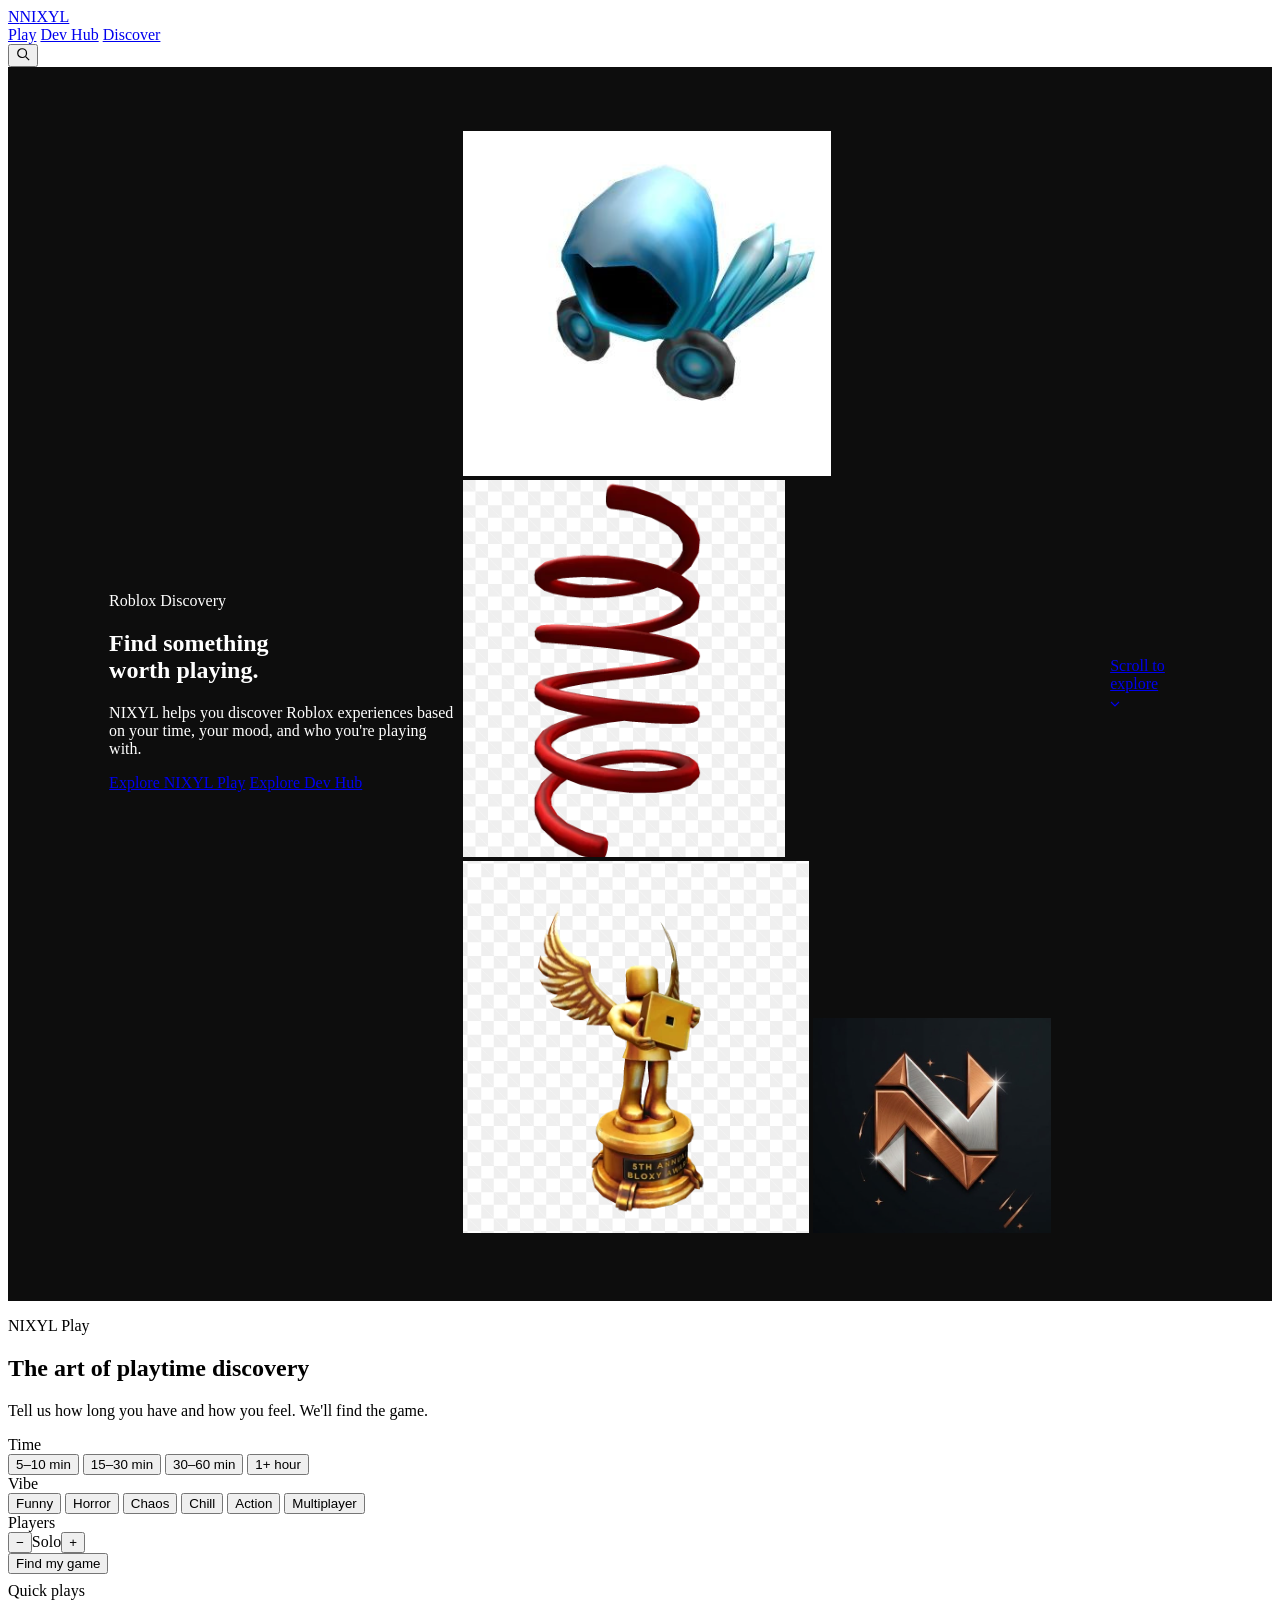
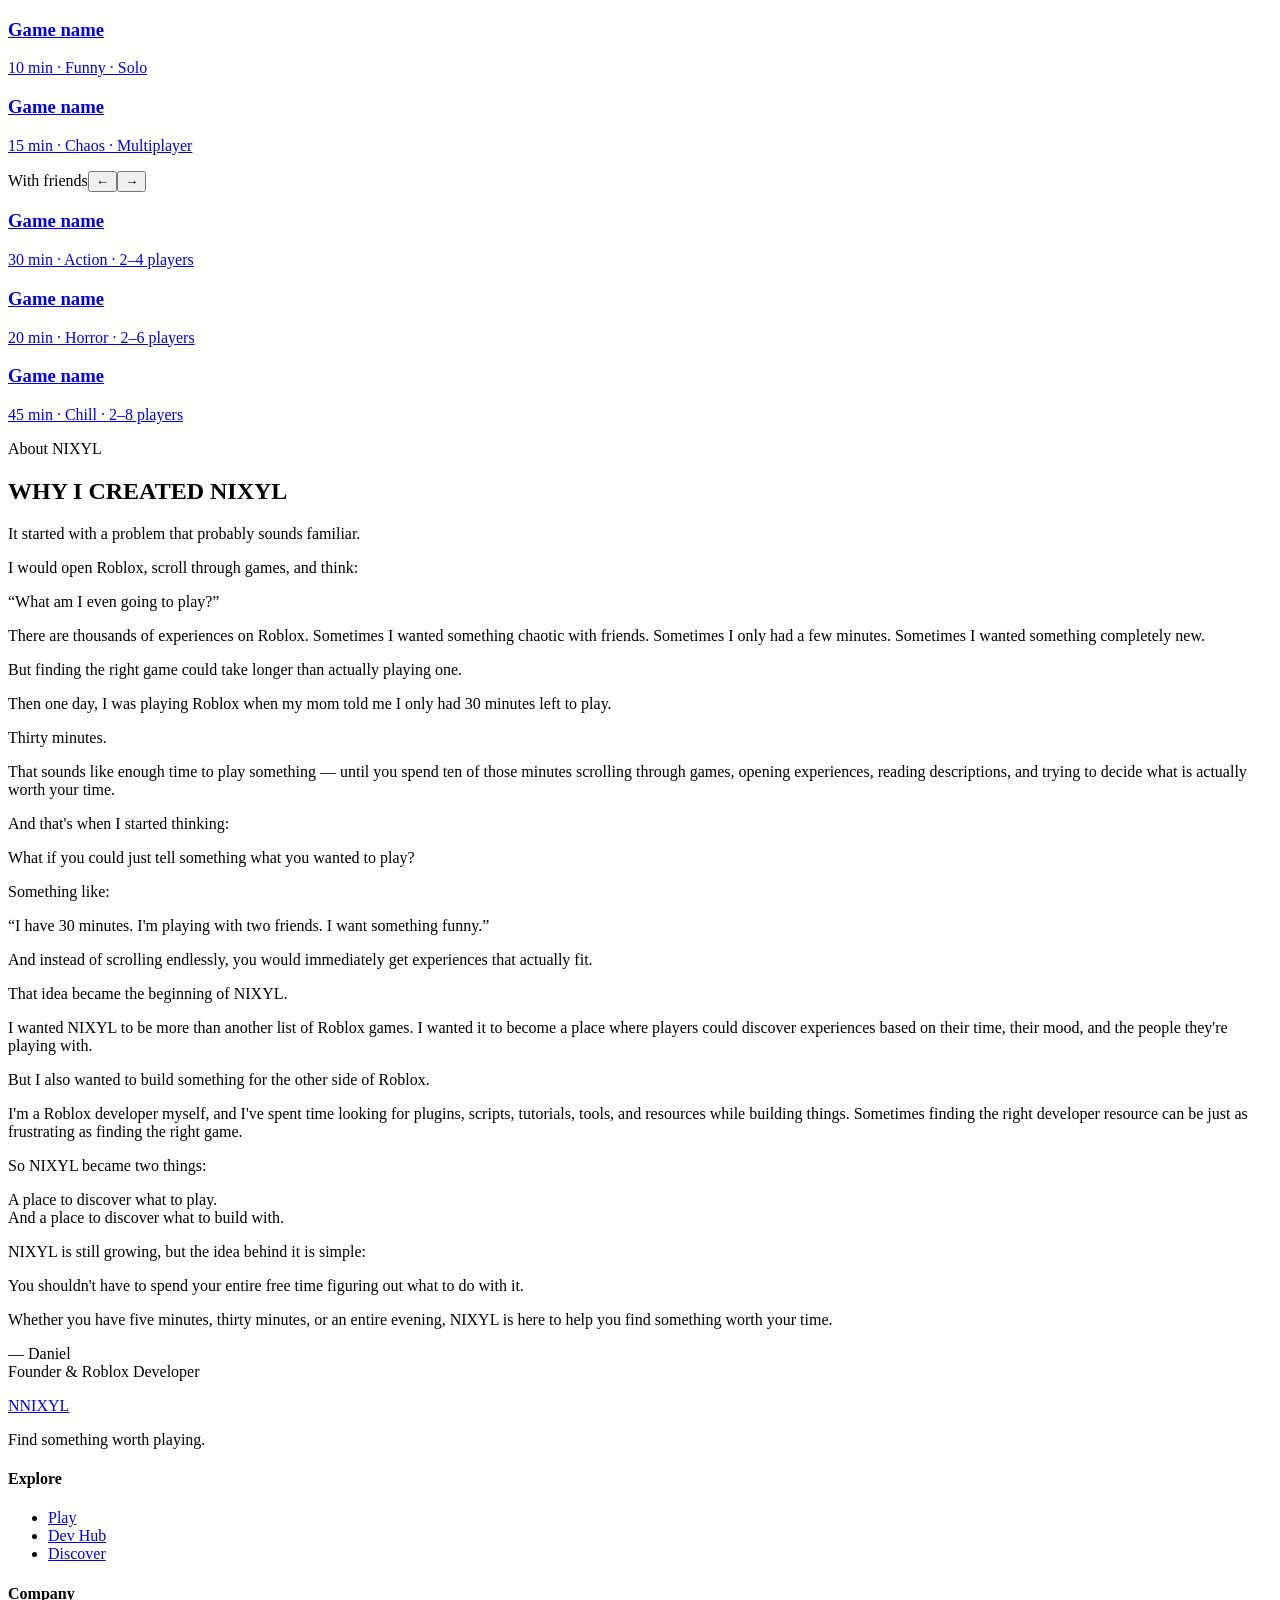
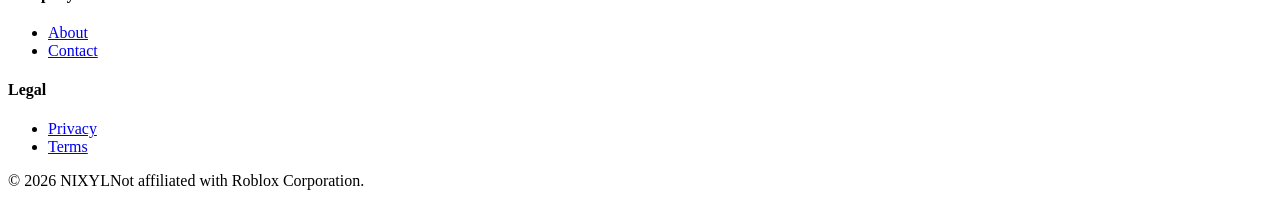
<file: index.html>
<!DOCTYPE html>
<html lang="en">
<head>
<title>NIXYL — Find something worth playing</title>
<meta charset="utf-8">
<meta name="viewport" content="width=device-width, initial-scale=1">
<link rel="preconnect" href="https://fonts.googleapis.com">
<link rel="preconnect" href="https://fonts.gstatic.com" crossorigin>
<link href="https://fonts.googleapis.com/css2?family=Inter:wght@400;500&family=Newsreader:opsz,wght@6..72,400;6..72,500&display=swap" rel="stylesheet">
<link rel="stylesheet" href="nixyl.css">
</head>
<body>
<header class="site-header">
  <div class="wrap">
    <a class="logo" href="index.html" aria-label="NIXYL home"><span class="logo-mark">N</span>NIXYL</a>
    <nav class="nav" aria-label="Primary">
      <a href="index.html#play">Play</a>
      <a href="devhub.html">Dev Hub</a>
      <a href="index.html#discover">Discover</a>
    </nav>
    <button class="search" aria-label="Search"><svg width="14" height="14" viewBox="0 0 16 16" fill="none" stroke="currentColor" stroke-width="1.4"><circle cx="7" cy="7" r="5"/><path d="M11 11l4 4"/></svg></button>
  </div>
</header>

<main id="top">
  <section class="hero">
    <div class="wrap">
      <div class="hero-copy">
        <p class="eyebrow">Roblox Discovery</p>
        <h1 class="serif">Find something<br>worth playing.</h1>
        <p>NIXYL helps you discover Roblox experiences based on your time, your mood, and who you're playing with.</p>
        <div class="hero-actions">
          <a class="btn" href="#play">Explore NIXYL Play</a>
          <a class="btn" href="devhub.html">Explore Dev Hub</a>
        </div>
      </div>
    </div>
    
    <!-- Hero object images container linked to your assets repository files -->
    <div class="hero-visual" id="hero-visual">
      <img class="art art-hat" src="assets/Screenshot 2026-10-01 170854.png" alt="Dominus / Roblox Hat">
      <img class="art art-coil" src="assets/Screenshot 2026-10-01 170929.png" alt="Speed Coil">
      <img class="art art-trophy" src="assets/Screenshot 2026-10-01 171021.png" alt="Bloxy Trophy">
      <img class="art art-logo" src="assets/Screenshot 2026-10-01 172942.png" alt="NIXYL Emblem">
      <span class="art-floor"></span>
    </div>
    
    <a class="scroll-cue" href="#play">Scroll to explore <svg width="10" height="6" viewBox="0 0 10 6" fill="none" stroke="currentColor" stroke-width="1.2"><path d="M1 1l4 4 4-4"/></svg></a>
  </section>

  <section class="section" id="play">
    <div class="wrap">
      <div class="split">
        <div>
          <p class="eyebrow">NIXYL Play</p>
          <h2 class="serif">The art of playtime discovery</h2>
          <p>Tell us how long you have and how you feel. We'll find the game.</p>
        </div>
        <div class="finder-wrap"><form class="finder" onsubmit="return false" aria-label="Game finder">
          <div class="field"><span>Time</span><div class="chips" data-group="single">
            <button type="button" class="chip" aria-pressed="false">5–10 min</button>
            <button type="button" class="chip" aria-pressed="false">15–30 min</button>
            <button type="button" class="chip" aria-pressed="false">30–60 min</button>
            <button type="button" class="chip" aria-pressed="false">1+ hour</button>
          </div></div>
          <div class="field"><span>Vibe</span><div class="chips" data-group="multi">
            <button type="button" class="chip" aria-pressed="false">Funny</button>
            <button type="button" class="chip" aria-pressed="false">Horror</button>
            <button type="button" class="chip" aria-pressed="false">Chaos</button>
            <button type="button" class="chip" aria-pressed="false">Chill</button>
            <button type="button" class="chip" aria-pressed="false">Action</button>
            <button type="button" class="chip" aria-pressed="false">Multiplayer</button>
          </div></div>
          <div class="field"><span>Players</span>
            <div class="stepper"><button type="button" data-step="-1" aria-label="Fewer players">&minus;</button><output id="players">Solo</output><button type="button" data-step="1" aria-label="More players">+</button></div>
          </div>
          <button class="find" type="submit">Find my game</button>
        </form></div>
      </div>
    </div>
  </section>

  <section class="section" id="discover" style="padding-top:8px">
    <div class="wrap">
      <div class="rows">
        <div>
          <div class="row-head"><span>Quick plays</span></div>
          <div class="cards">
            <a class="card" href="#"><div class="card-art"></div><div class="card-body"><h3>Game name</h3><p>10 min · Funny · Solo</p></div></a>
            <a class="card" href="#"><div class="card-art"></div><div class="card-body"><h3>Game name</h3><p>15 min · Chaos · Multiplayer</p></div></a>
          </div>
        </div>
        <div>
          <div class="row-head"><span>With friends</span><span class="arrows"><button aria-label="Previous" data-dir="-1">&#8592;</button><button aria-label="Next" data-dir="1">&#8594;</button></span></div>
          <div class="cards" id="friends-row">
            <a class="card" href="#"><div class="card-art"></div><div class="card-body"><h3>Game name</h3><p>30 min · Action · 2–4 players</p></div></a>
            <a class="card" href="#"><div class="card-art"></div><div class="card-body"><h3>Game name</h3><p>20 min · Horror · 2–6 players</p></div></a>
            <a class="card" href="#"><div class="card-art"></div><div class="card-body"><h3>Game name</h3><p>45 min · Chill · 2–8 players</p></div></a>
          </div>
        </div>
      </div>
    </div>
  </section>

  <section class="section about" id="about">
    <div class="wrap">
      <div class="split about-split">
        <div class="about-head">
          <p class="eyebrow">About NIXYL</p>
          <h2 class="serif">WHY I CREATED NIXYL</h2>
        </div>
        <div class="about-body">
          <p>It started with a problem that probably sounds familiar.</p>
          <p>I would open Roblox, scroll through games, and think:</p>
          <p class="pull">“What am I even going to play?”</p>
          <p>There are thousands of experiences on Roblox. Sometimes I wanted something chaotic with friends. Sometimes I only had a few minutes. Sometimes I wanted something completely new.</p>
          <p>But finding the right game could take longer than actually playing one.</p>
          <p>Then one day, I was playing Roblox when my mom told me I only had 30 minutes left to play.</p>
          <p class="pull">Thirty minutes.</p>
          <p>That sounds like enough time to play something — until you spend ten of those minutes scrolling through games, opening experiences, reading descriptions, and trying to decide what is actually worth your time.</p>
          <p>And that's when I started thinking:</p>
          <p class="pull">What if you could just tell something what you wanted to play?</p>
          <p>Something like:</p>
          <p class="pull">“I have 30 minutes. I'm playing with two friends. I want something funny.”</p>
          <p>And instead of scrolling endlessly, you would immediately get experiences that actually fit.</p>
          <p class="pull">That idea became the beginning of NIXYL.</p>
          <p>I wanted NIXYL to be more than another list of Roblox games. I wanted it to become a place where players could discover experiences based on their time, their mood, and the people they're playing with.</p>
          <p>But I also wanted to build something for the other side of Roblox.</p>
          <p>I'm a Roblox developer myself, and I've spent time looking for plugins, scripts, tutorials, tools, and resources while building things. Sometimes finding the right developer resource can be just as frustrating as finding the right game.</p>
          <p>So NIXYL became two things:</p>
          <p class="pull">A place to discover what to play.<br>And a place to discover what to build with.</p>
          <p>NIXYL is still growing, but the idea behind it is simple:</p>
          <p class="pull">You shouldn't have to spend your entire free time figuring out what to do with it.</p>
          <p>Whether you have five minutes, thirty minutes, or an entire evening, NIXYL is here to help you find something worth your time.</p>
          <p class="signature">— Daniel<br><span>Founder &amp; Roblox Developer</span></p>
        </div>
      </div>
    </div>
  </section>
</main>

<footer class="site-footer">
  <div class="wrap">
    <div class="footer-grid">
      <div><a class="logo" href="index.html"><span class="logo-mark">N</span>NIXYL</a><p>Find something worth playing.</p></div>
      <div><h4>Explore</h4><ul><li><a href="index.html#play">Play</a></li><li><a href="devhub.html">Dev Hub</a></li><li><a href="index.html#discover">Discover</a></li></ul></div>
      <div><h4>Company</h4><ul><li><a href="#">About</a></li><li><a href="#">Contact</a></li></ul></div>
      <div><h4>Legal</h4><ul><li><a href="#">Privacy</a></li><li><a href="#">Terms</a></li></ul></div>
    </div>
    <div class="footer-bar"><span>&copy; 2026 NIXYL</span><span>Not affiliated with Roblox Corporation.</span></div>
  </div>
</footer>

<script>
  // Finder: single-select time, multi-select vibe, player stepper
  document.querySelectorAll('.chips').forEach(function(g){
    g.addEventListener('click', function(e){
      var b = e.target.closest('.chip'); if(!b) return;
      var on = b.getAttribute('aria-pressed') === 'true';
      if(g.dataset.group === 'single') g.querySelectorAll('.chip').forEach(function(c){c.setAttribute('aria-pressed','false')});
      b.setAttribute('aria-pressed', String(!on));
    });
  });
  var n = 1, out = document.getElementById('players');
  document.querySelectorAll('[data-step]').forEach(function(b){
    b.addEventListener('click', function(){
      n = Math.min(8, Math.max(1, n + Number(b.dataset.step)));
      out.textContent = n === 1 ? 'Solo' : n + ' players';
    });
  });
  // Arrows scroll the "With friends" row
  document.querySelectorAll('.arrows button').forEach(function(b){
    b.addEventListener('click', function(){
      var r = document.getElementById('friends-row');
      r.scrollBy({left: r.clientWidth * 0.8 * Number(b.dataset.dir), behavior:'smooth'});
    });
  });
</script>
</body>
</html>
</file>
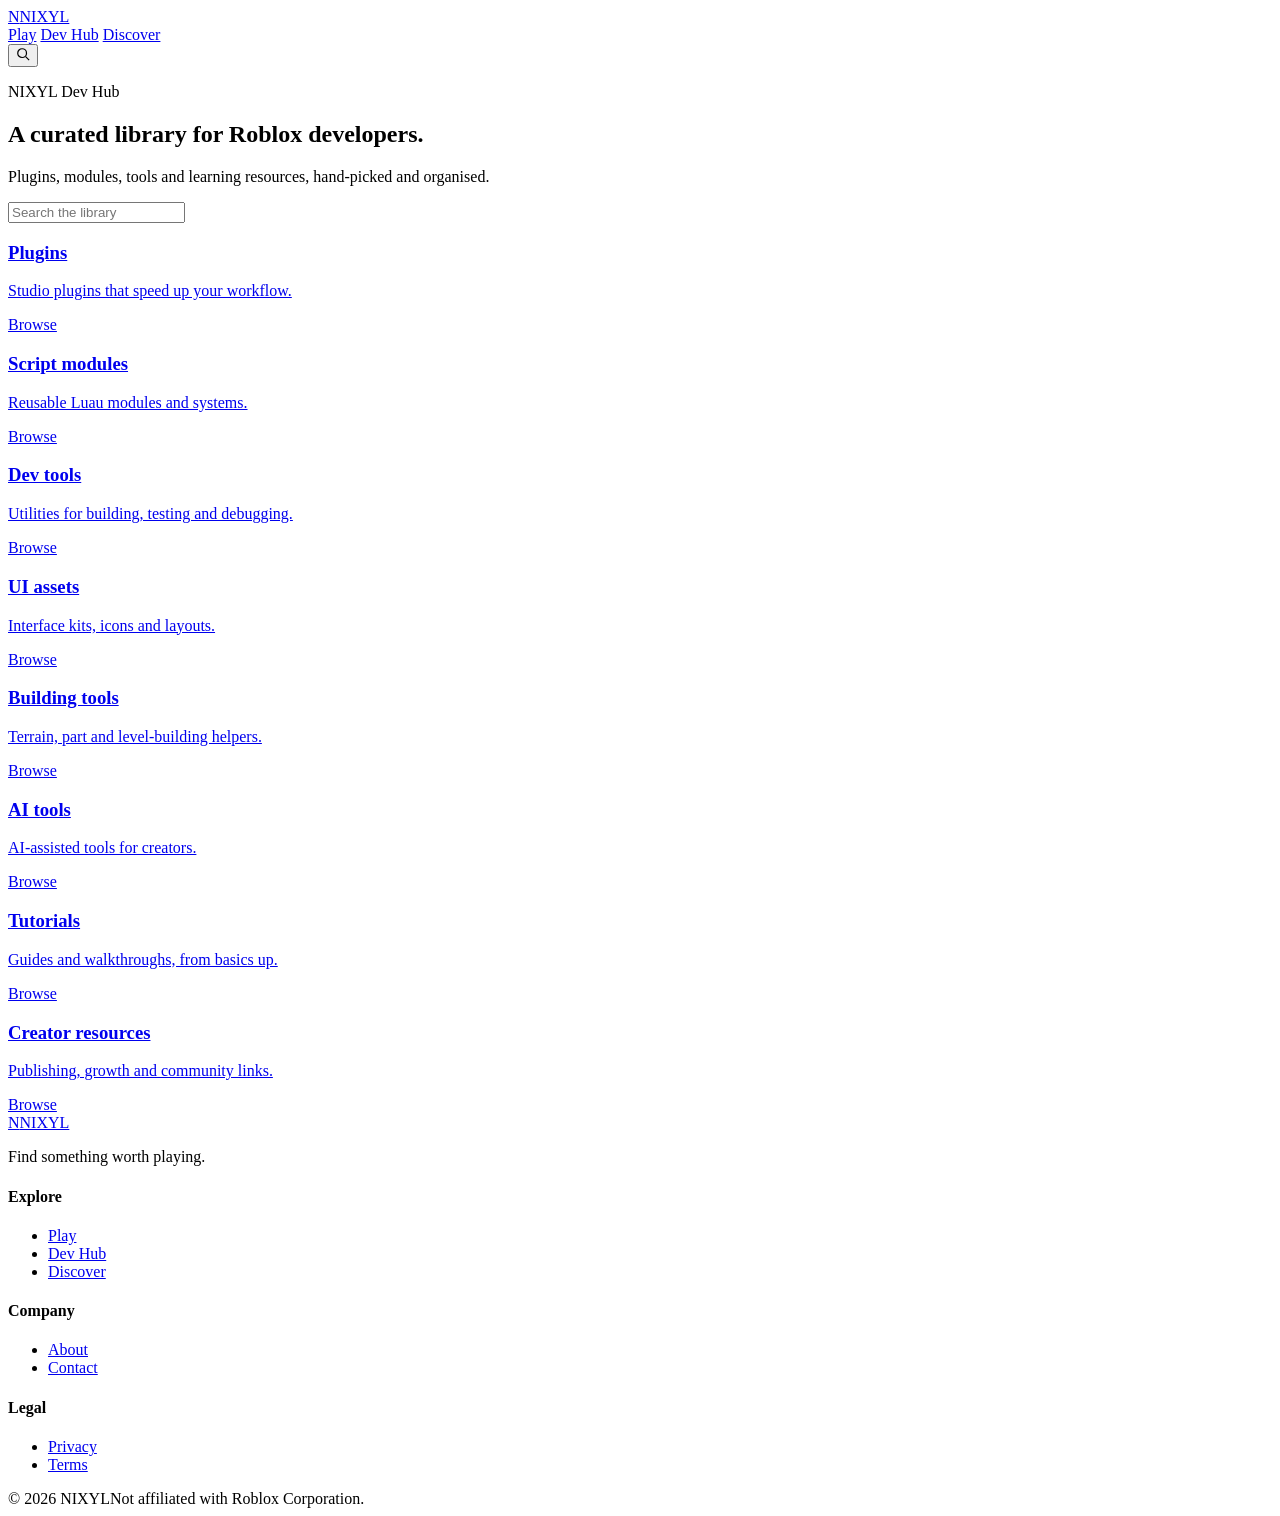
<file: devhub.html>
<!DOCTYPE html>
<html lang="en">
<head>
<title>Dev Hub — NIXYL</title>
<meta charset="utf-8">
<meta name="viewport" content="width=device-width, initial-scale=1">
<link rel="preconnect" href="https://fonts.googleapis.com">
<link rel="preconnect" href="https://fonts.gstatic.com" crossorigin>
<link href="https://fonts.googleapis.com/css2?family=Inter:wght@400;500&family=Newsreader:opsz,wght@6..72,400;6..72,500&display=swap" rel="stylesheet">
<link rel="stylesheet" href="nixyl.css">
</head>
<body>
<header class="site-header">
  <div class="wrap">
    <a class="logo" href="index.html" aria-label="NIXYL home"><span class="logo-mark">N</span>NIXYL</a>
    <nav class="nav" aria-label="Primary">
      <a href="index.html#play">Play</a>
      <a href="devhub.html" aria-current="page">Dev Hub</a>
      <a href="index.html#discover">Discover</a>
    </nav>
    <button class="search" aria-label="Search"><svg width="14" height="14" viewBox="0 0 16 16" fill="none" stroke="currentColor" stroke-width="1.4"><circle cx="7" cy="7" r="5"/><path d="M11 11l4 4"/></svg></button>
  </div>
</header>

<main>
  <section class="page-head">
    <div class="wrap">
      <p class="eyebrow">NIXYL Dev Hub</p>
      <h1 class="serif">A curated library for Roblox developers.</h1>
      <p>Plugins, modules, tools and learning resources, hand-picked and organised.</p>
      <input class="dh-search" type="search" placeholder="Search the library" aria-label="Search the library">
    </div>
  </section>
  <section>
    <div class="wrap">
      <div class="grid-4">
        <a class="panel" href="#"><div><h3>Plugins</h3><p>Studio plugins that speed up your workflow.</p></div><span>Browse</span></a>
        <a class="panel" href="#"><div><h3>Script modules</h3><p>Reusable Luau modules and systems.</p></div><span>Browse</span></a>
        <a class="panel" href="#"><div><h3>Dev tools</h3><p>Utilities for building, testing and debugging.</p></div><span>Browse</span></a>
        <a class="panel" href="#"><div><h3>UI assets</h3><p>Interface kits, icons and layouts.</p></div><span>Browse</span></a>
        <a class="panel" href="#"><div><h3>Building tools</h3><p>Terrain, part and level-building helpers.</p></div><span>Browse</span></a>
        <a class="panel" href="#"><div><h3>AI tools</h3><p>AI-assisted tools for creators.</p></div><span>Browse</span></a>
        <a class="panel" href="#"><div><h3>Tutorials</h3><p>Guides and walkthroughs, from basics up.</p></div><span>Browse</span></a>
        <a class="panel" href="#"><div><h3>Creator resources</h3><p>Publishing, growth and community links.</p></div><span>Browse</span></a>
      </div>
    </div>
  </section>
</main>

<footer class="site-footer">
  <div class="wrap">
    <div class="footer-grid">
      <div><a class="logo" href="index.html"><span class="logo-mark">N</span>NIXYL</a><p>Find something worth playing.</p></div>
      <div><h4>Explore</h4><ul><li><a href="index.html#play">Play</a></li><li><a href="devhub.html">Dev Hub</a></li><li><a href="index.html#discover">Discover</a></li></ul></div>
      <div><h4>Company</h4><ul><li><a href="#">About</a></li><li><a href="#">Contact</a></li></ul></div>
      <div><h4>Legal</h4><ul><li><a href="#">Privacy</a></li><li><a href="#">Terms</a></li></ul></div>
    </div>
    <div class="footer-bar"><span>&copy; 2026 NIXYL</span><span>Not affiliated with Roblox Corporation.</span></div>
  </div>
</footer>
</body>
</html>
</file>
<file: nixyl.css>
.hero {
  display: flex;
  align-items: center;
  justify-content: space-between;
  padding: 4rem 8%;
  background-color: #0d0d0d;
  color: #ffffff;
}

.hero-content {
  flex: 1;
  max-width: 500px;
}

.hero-media {
  flex: 1;
  display: flex;
  justify-content: center;
  align-items: center;
}

.hero-media img {
  max-width: 100%;
  height: auto;
  object-fit: contain;
}
</file>
